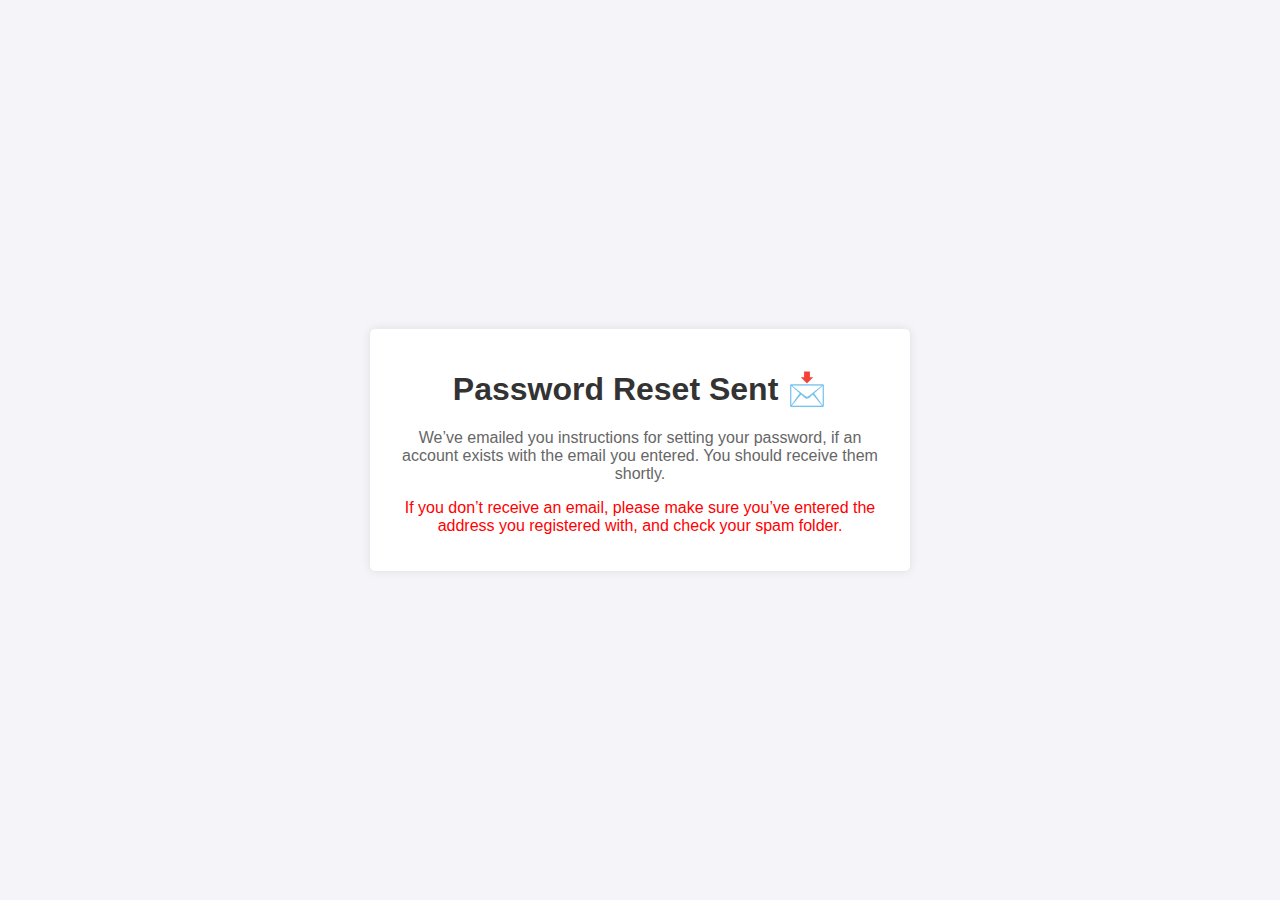
<file: supervisor/auth_app/templates/auth/EmailSent.html>
<title>Password Reset Sent</title>
    <style>
        body {
            font-family: Arial, sans-serif;
            background-color: #f4f4f9;
            margin: 0;
            padding: 0;
            display: flex;
            justify-content: center;
            align-items: center;
            height: 100vh;
        }
        .container {
            background-color: white;
            padding: 20px;
            border-radius: 5px;
            box-shadow: 0 0 10px rgba(0, 0, 0, 0.1);
            max-width: 500px;
            text-align: center;
        }
        h1 {
            color: #333;
        }
        p {
            color: #666;
        }
    </style>
</head>
<body>
    <div class="container">
        <h1>Password Reset Sent 📩</h1>
        <p>We’ve emailed you instructions for setting your password, if an account exists with the email you entered. You should receive them shortly.</p>
        <p style="color: red;">If you don’t receive an email, please make sure you’ve entered the address you registered with, and check your spam folder.</p>
    </div>
</body>
</file>
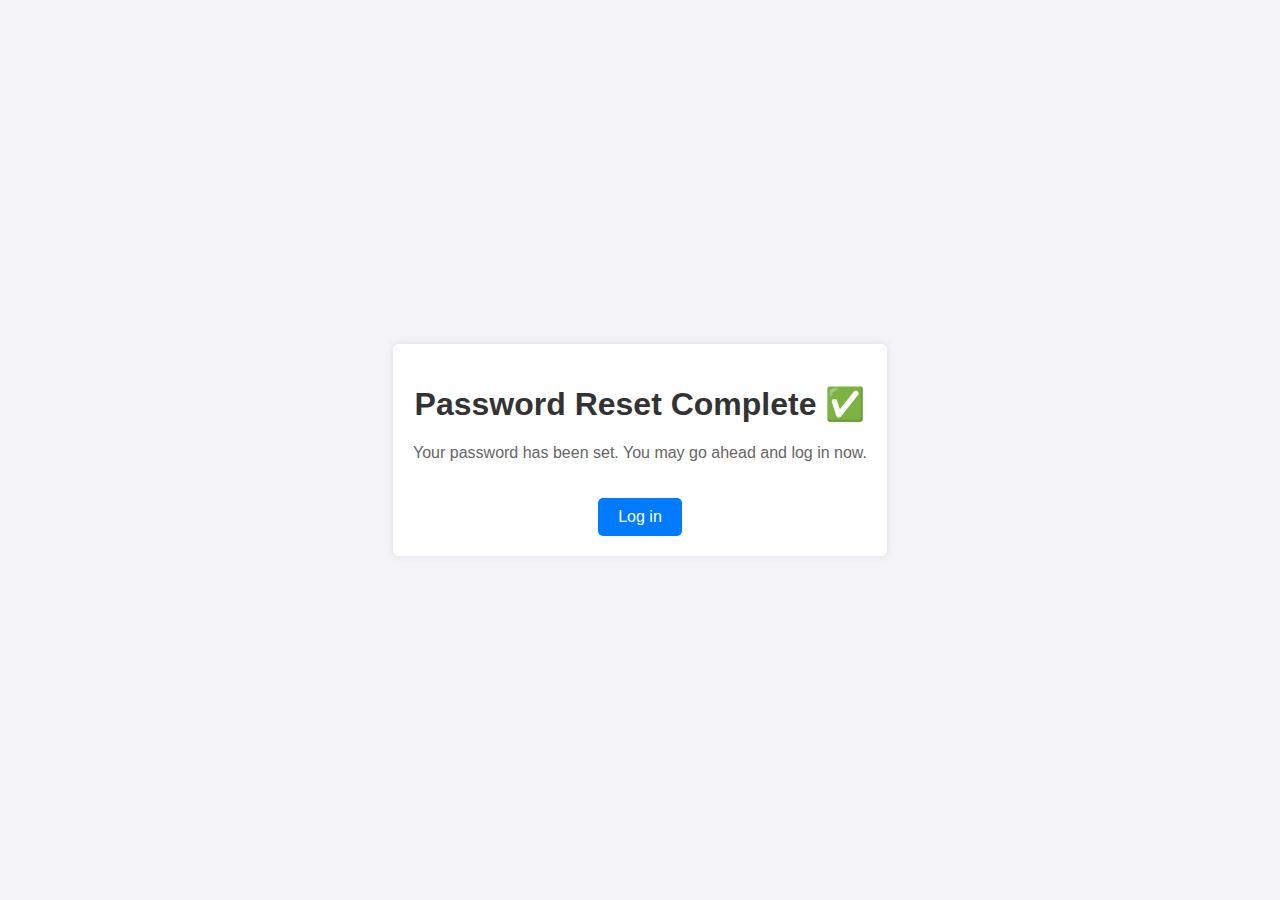
<file: supervisor/auth_app/templates/auth/ResetDone.html>
<!DOCTYPE html>
<html lang="en">
<head>
    <meta charset="UTF-8">
    <meta name="viewport" content="width=device-width, initial-scale=1.0">
    <title>Password Reset Complete</title>
    <style>
        body {
            font-family: Arial, sans-serif;
            background-color: #f4f4f9;
            margin: 0;
            padding: 0;
            display: flex;
            justify-content: center;
            align-items: center;
            height: 100vh;
        }
        .container {
            background-color: white;
            padding: 20px;
            border-radius: 5px;
            box-shadow: 0 0 10px rgba(0, 0, 0, 0.1);
            max-width: 500px;
            text-align: center;
        }
        h1 {
            color: #333;
        }
        p {
            color: #666;
        }
        .login-button {
            display: inline-block;
            margin-top: 20px;
            padding: 10px 20px;
            font-size: 16px;
            color: white;
            background-color: #007bff;
            border: none;
            border-radius: 5px;
            text-decoration: none;
            cursor: pointer;
        }
        .login-button:hover {
            background-color: #0056b3;
        }
    </style>
</head>
<body>
    <div class="container">
        <h1>Password Reset Complete ✅</h1>
        <p>Your password has been set. You may go ahead and log in now.</p>
        <a href="{% url 'login' %}" class="login-button">Log in</a>
    </div>
</body>
</html>
</file>
